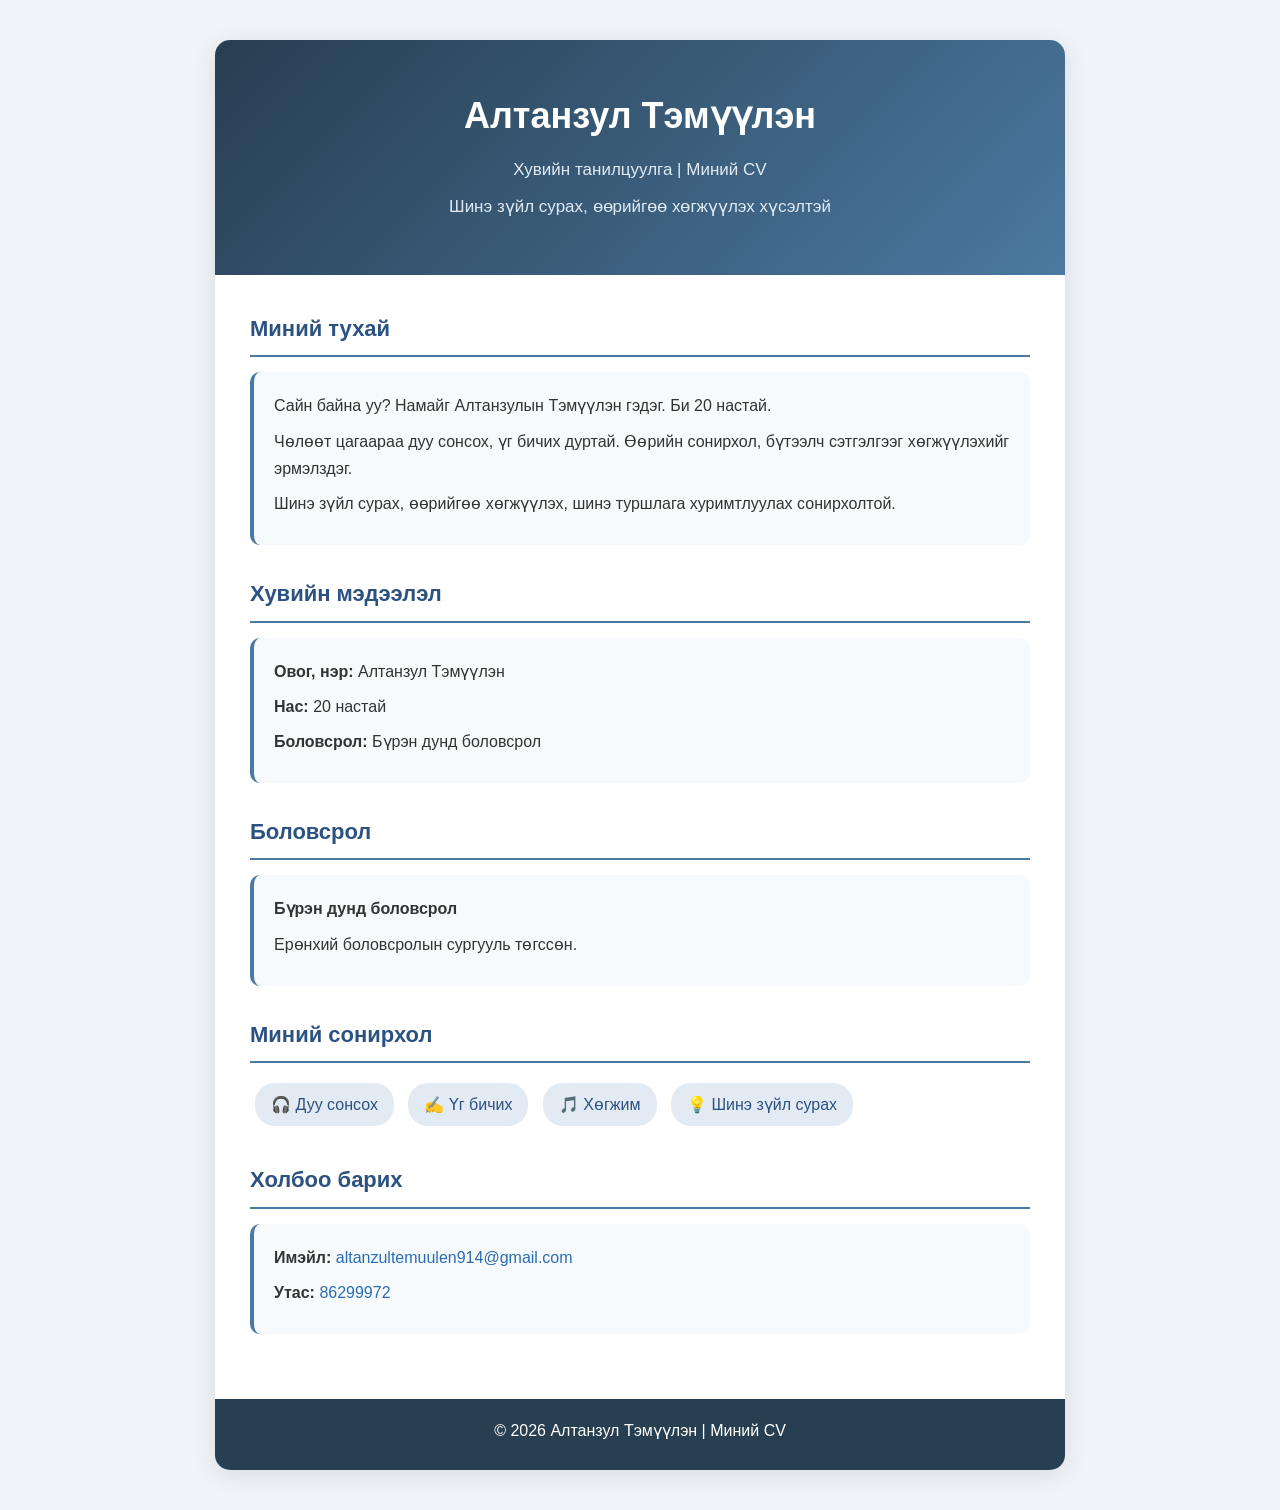
<file: index.html>
<!DOCTYPE html>
<html lang="mn">

<head>
    <meta charset="UTF-8">
    <meta name="viewport" content="width=device-width, initial-scale=1.0">

    <title>Алтанзул Тэмүүлэн | Миний CV</title>

    <style>
        /* Үндсэн загвар */
        * {
            margin: 0;
            padding: 0;
            box-sizing: border-box;
        }

        body {
            font-family: Arial, sans-serif;
            background-color: #f0f4f8;
            color: #333;
            line-height: 1.7;
        }

        /* CV үндсэн хэсэг */
        .container {
            max-width: 850px;
            margin: 40px auto;
            background-color: white;
            border-radius: 15px;
            overflow: hidden;
            box-shadow: 0 5px 25px rgba(0, 0, 0, 0.1);
        }

        /* Толгой хэсэг */
        header {
            background: linear-gradient(135deg, #283e51, #4b79a1);
            color: white;
            text-align: center;
            padding: 45px 20px;
        }

        header h1 {
            font-size: 36px;
            margin-bottom: 10px;
        }

        header p {
            font-size: 17px;
            color: #e0eaf3;
        }

        /* Үндсэн мэдээлэл */
        main {
            padding: 35px;
        }

        section {
            margin-bottom: 30px;
        }

        h2 {
            color: #2c5282;
            font-size: 22px;
            border-bottom: 2px solid #4b79a1;
            padding-bottom: 8px;
            margin-bottom: 15px;
        }

        p {
            margin-bottom: 8px;
        }

        /* Мэдээллийн хайрцаг */
        .info-box {
            background-color: #f7fafc;
            padding: 20px;
            border-radius: 10px;
            border-left: 4px solid #4b79a1;
        }

        /* Сонирхол */
        .hobby {
            display: inline-block;
            background-color: #e2eaf3;
            color: #2c5282;
            padding: 8px 16px;
            margin: 5px;
            border-radius: 20px;
        }

        /* Холбоос */
        a {
            color: #2b6cb0;
            text-decoration: none;
        }

        a:hover {
            text-decoration: underline;
        }

        /* Хөл хэсэг */
        footer {
            background-color: #283e51;
            color: white;
            text-align: center;
            padding: 18px;
        }

        /* Гар утасны тохиргоо */
        @media (max-width: 600px) {
            .container {
                margin: 10px;
            }

            header h1 {
                font-size: 27px;
            }

            main {
                padding: 20px;
            }
        }
    </style>
</head>

<body>

    <div class="container">

        <!-- Нүүр хэсэг -->
        <header>
            <h1>Алтанзул Тэмүүлэн</h1>
            <p>Хувийн танилцуулга | Миний CV</p>
            <p>Шинэ зүйл сурах, өөрийгөө хөгжүүлэх хүсэлтэй</p>
        </header>

        <main>

            <!-- Миний тухай -->
            <section>
                <h2>Миний тухай</h2>

                <div class="info-box">
                    <p>
                        Сайн байна уу? Намайг Алтанзулын Тэмүүлэн гэдэг.
                        Би 20 настай.
                    </p>

                    <p>
                        Чөлөөт цагаараа дуу сонсох, үг бичих дуртай.
                        Өөрийн сонирхол, бүтээлч сэтгэлгээг хөгжүүлэхийг
                        эрмэлздэг.
                    </p>

                    <p>
                        Шинэ зүйл сурах, өөрийгөө хөгжүүлэх,
                        шинэ туршлага хуримтлуулах сонирхолтой.
                    </p>
                </div>
            </section>

            <!-- Хувийн мэдээлэл -->
            <section>
                <h2>Хувийн мэдээлэл</h2>

                <div class="info-box">
                    <p><strong>Овог, нэр:</strong> Алтанзул Тэмүүлэн</p>
                    <p><strong>Нас:</strong> 20 настай</p>
                    <p><strong>Боловсрол:</strong> Бүрэн дунд боловсрол</p>
                </div>
            </section>

            <!-- Боловсрол -->
            <section>
                <h2>Боловсрол</h2>

                <div class="info-box">
                    <p><strong>Бүрэн дунд боловсрол</strong></p>
                    <p>Ерөнхий боловсролын сургууль төгссөн.</p>
                </div>
            </section>

            <!-- Сонирхол -->
            <section>
                <h2>Миний сонирхол</h2>

                <div>
                    <span class="hobby">🎧 Дуу сонсох</span>
                    <span class="hobby">✍️ Үг бичих</span>
                    <span class="hobby">🎵 Хөгжим</span>
                    <span class="hobby">💡 Шинэ зүйл сурах</span>
                </div>
            </section>

            <!-- Холбоо барих -->
            <section>
                <h2>Холбоо барих</h2>

                <div class="info-box">
                    <p>
                        <strong>Имэйл:</strong>
                        <a href="mailto:altanzultemuulen914@gmail.com">
                            altanzultemuulen914@gmail.com
                        </a>
                    </p>

                    <p>
                        <strong>Утас:</strong>
                        <a href="tel:86299972">86299972</a>
                    </p>
                </div>
            </section>

        </main>

        <!-- Доод хэсэг -->
        <footer>
            <p>© 2026 Алтанзул Тэмүүлэн | Миний CV</p>
        </footer>

    </div>

</body>
</html>
</file>
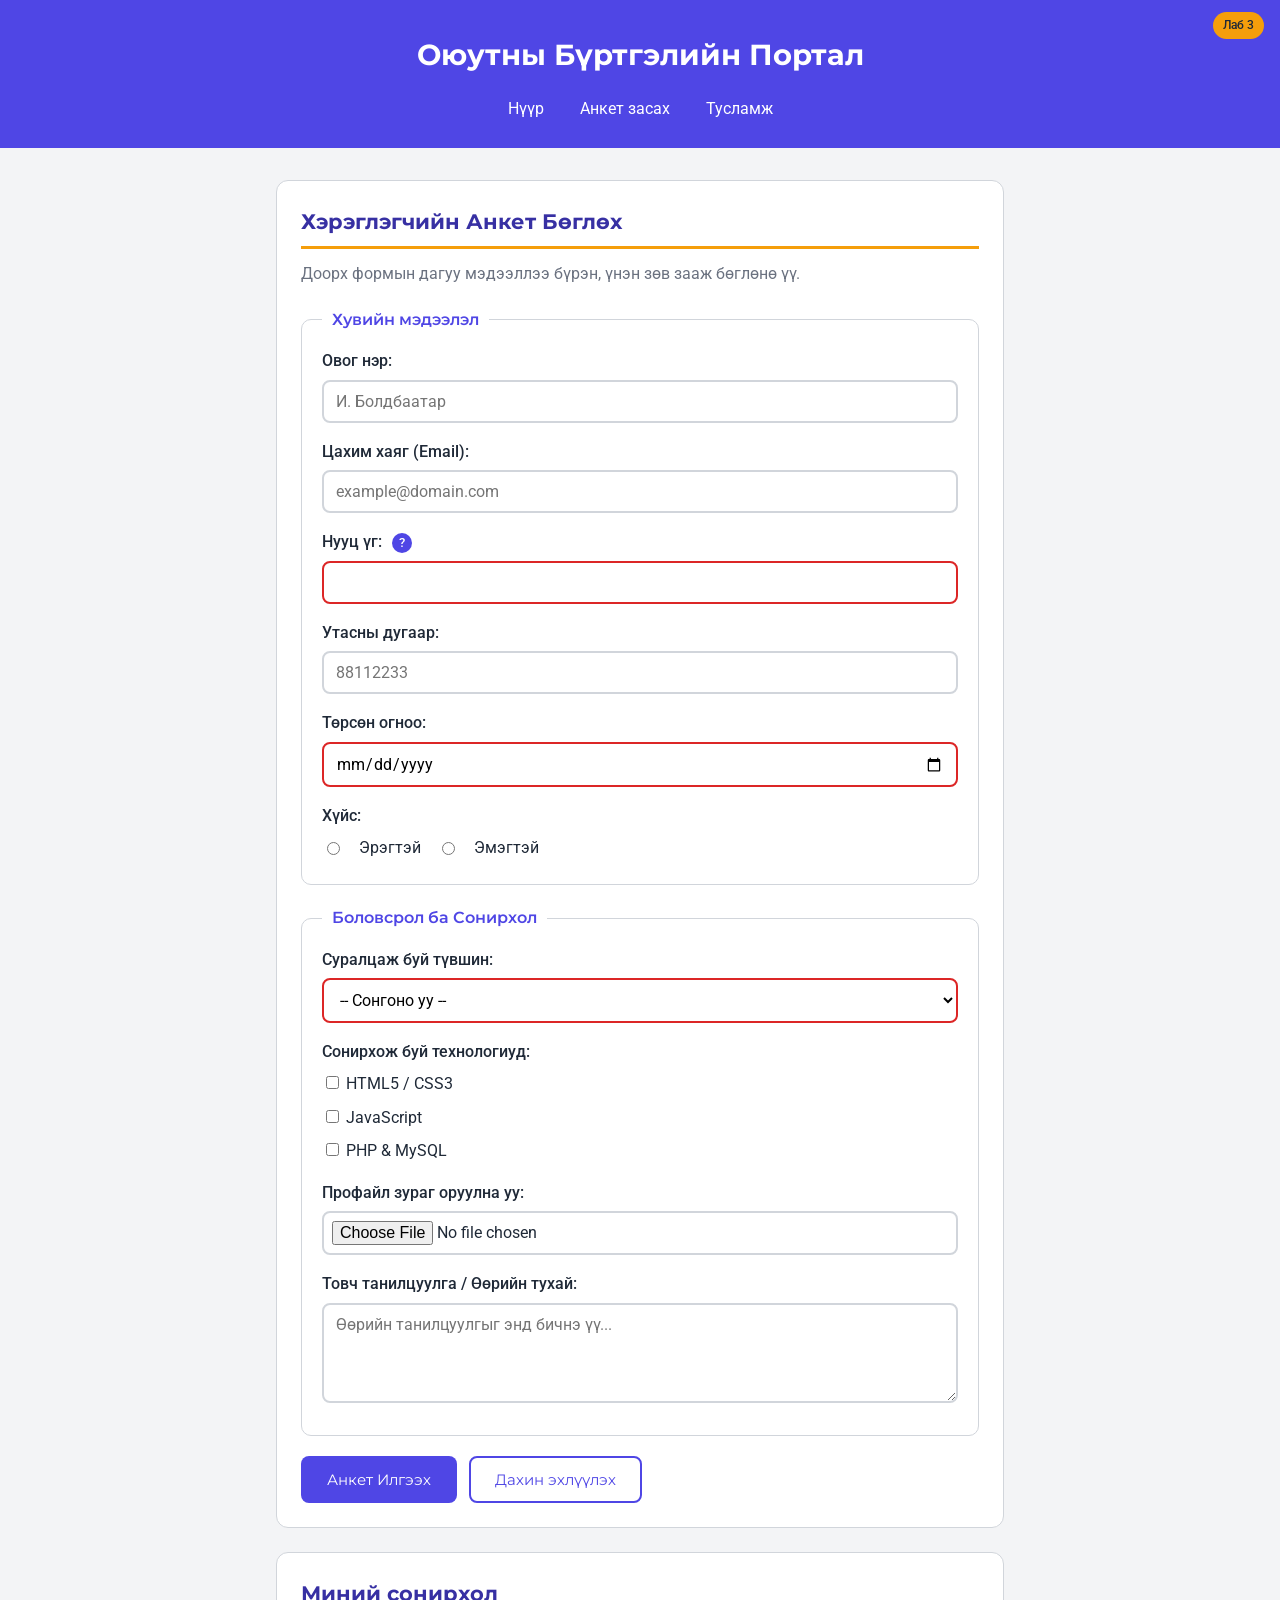
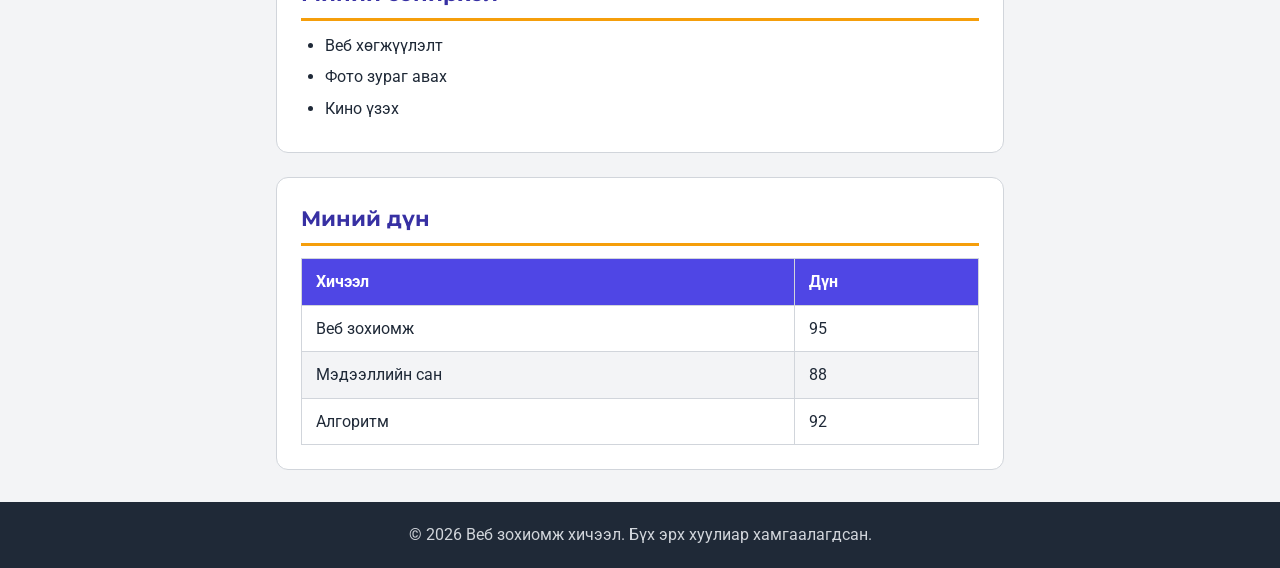
<file: lab02/index.html>
<!DOCTYPE html>
<html lang="mn">
<head>
  <meta charset="UTF-8">
  <meta name="viewport" content="width=device-width, initial-scale=1.0">
  <title>Лаборатори 02: Хэрэглэгчийн анкет</title>
<link rel="stylesheet" href="style.css">
  <!-- Google Fonts -->
  <link rel="preconnect" href="https://fonts.googleapis.com">
  <link rel="preconnect" href="https://fonts.gstatic.com" crossorigin>
  <link href="https://fonts.googleapis.com/css2?family=Montserrat:wght@600;700&family=Roboto:wght@400;500&display=swap" rel="stylesheet">

  <!-- External CSS -->
  <link rel="stylesheet" href="style.css">
</head>
<body>
  <header class="site-header">
    <span class="badge">Лаб 3</span>
    <h1 class="site-title">Оюутны Бүртгэлийн Портал</h1>
    <nav class="site-nav">
      <a class="nav-link" href="../index.html">Нүүр</a>
      <a class="nav-link" href="#">Анкет засах</a>
      <a class="nav-link" href="#">Тусламж</a>
    </nav>
  </header>

  <main class="container">
    <article>
      <section class="card">
        <h2 class="section-title">Хэрэглэгчийн Анкет Бөглөх</h2>
        <p class="lead">Доорх формын дагуу мэдээллээ бүрэн, үнэн зөв зааж бөглөнө үү.</p>

        <form action="#" method="POST" enctype="multipart/form-data">
          <fieldset class="group">
            <legend class="group-title">Хувийн мэдээлэл</legend>

            <div class="field">
              <label class="label" for="fullname">Овог нэр:</label>
              <input class="input" type="text" id="fullname" name="fullname" placeholder="И. Болдбаатар" required minlength="2">
            </div>

            <div class="field">
              <label class="label" for="email">Цахим хаяг (Email):</label>
              <input class="input" type="email" id="email" name="email" placeholder="example@domain.com" required>
            </div>

            <div class="field">
              <label class="label" for="password">
                Нууц үг:
                <span class="tooltip" tabindex="0">?
                  <span class="tooltip-text">Хамгийн багадаа 6 тэмдэгт</span>
                </span>
              </label>
              <input class="input" type="password" id="password" name="password" required minlength="6">
            </div>

            <div class="field">
              <label class="label" for="phone">Утасны дугаар:</label>
              <input class="input" type="tel" id="phone" name="phone" pattern="[0-9]{8}" title="8 оронтой тоо оруулна уу" placeholder="88112233" required>
            </div>

            <div class="field">
              <label class="label" for="dob">Төрсөн огноо:</label>
              <input class="input" type="date" id="dob" name="dob" required>
            </div>

            <div class="field">
              <span class="label">Хүйс:</span>
              <div class="options">
                <input type="radio" id="male" name="gender" value="male" required>
                <label for="male">Эрэгтэй</label>
                <input type="radio" id="female" name="gender" value="female">
                <label for="female">Эмэгтэй</label>
              </div>
            </div>
          </fieldset>

          <fieldset class="group">
            <legend class="group-title">Боловсрол ба Сонирхол</legend>

            <div class="field">
              <label class="label" for="degree">Суралцаж буй түвшин:</label>
              <select class="input" id="degree" name="degree" required>
                <option value="">-- Сонгоно уу --</option>
                <option value="bachelor">Бакалавр</option>
                <option value="master">Магистр</option>
                <option value="doctor">Докторант</option>
              </select>
            </div>

            <div class="field">
              <span class="label">Сонирхож буй технологиуд:</span>
              <div class="options options-column">
                <label class="option"><input type="checkbox" name="skills" value="HTML"> HTML5 / CSS3</label>
                <label class="option"><input type="checkbox" name="skills" value="JavaScript"> JavaScript</label>
                <label class="option"><input type="checkbox" name="skills" value="PHP"> PHP &amp; MySQL</label>
              </div>
            </div>

            <div class="field">
              <label class="label" for="avatar">Профайл зураг оруулна уу:</label>
              <input class="input input-file" type="file" id="avatar" name="avatar" accept="image/*">
            </div>

            <div class="field">
              <label class="label" for="bio">Товч танилцуулга / Өөрийн тухай:</label>
              <textarea class="input" id="bio" name="bio" rows="4" minlength="10" placeholder="Өөрийн танилцуулгыг энд бичнэ үү..."></textarea>
            </div>
          </fieldset>

          <div class="actions">
            <button class="btn btn-primary" type="submit">Анкет Илгээх</button>
            <button class="btn btn-secondary" type="reset">Дахин эхлүүлэх</button>
          </div>
        </form>
      </section>
    </article>

    <section class="card">
      <h2 class="section-title">Миний сонирхол</h2>
      <ul class="interest-list">
        <li>Веб хөгжүүлэлт</li>
        <li>Фото зураг авах</li>
        <li>Кино үзэх</li>
      </ul>
    </section>

    <section class="card">
      <h2 class="section-title">Миний дүн</h2>
      <table class="grades">
        <thead>
          <tr>
            <th>Хичээл</th>
            <th>Дүн</th>
          </tr>
        </thead>
        <tbody>
          <tr><td>Веб зохиомж</td><td>95</td></tr>
          <tr><td>Мэдээллийн сан</td><td>88</td></tr>
          <tr><td>Алгоритм</td><td>92</td></tr>
        </tbody>
      </table>
    </section>
  </main>

  <footer class="site-footer">
    <p>&copy; 2026 Веб зохиомж хичээл. Бүх эрх хуулиар хамгаалагдсан.</p>
  </footer>
</body>
</html>
</file>
<file: lab02/style.css>
/* ===== 1. Өнгө, фонтын хувьсагчид (тогтмол дизайн) ===== */
:root {
  --primary: #4f46e5;
  --primary-dark: #3730a3;
  --accent: #f59e0b;
  --bg: #f3f4f6;
  --card-bg: #ffffff;
  --text: #1f2937;
  --muted: #6b7280;
  --border: #d1d5db;
  --font-heading: "Montserrat", sans-serif;
  --font-body: "Roboto", sans-serif;
}

* {
  box-sizing: border-box; /* padding, border өргөнд нэмэгдэхгүй */
}

body {
  margin: 0;
  background: var(--bg);
  color: var(--text);
  font-family: var(--font-body);
  line-height: 1.6;
}

/* ===== 2. Толгой, навигац (position: relative/absolute) ===== */
.site-header {
  position: relative;            /* badge-ийн жишиг цэг */
  background: var(--primary);
  color: #fff;
  padding: 32px 24px 20px;
  text-align: center;
}

.site-title {
  margin: 0 0 12px;
  font-family: var(--font-heading);
  font-size: 1.8rem;
}

.badge {
  position: absolute;            /* толгойн баруун дээд буланд */
  top: 12px;
  right: 16px;
  background: var(--accent);
  color: #1f2937;
  font-size: 0.75rem;
  font-weight: 500;
  padding: 4px 10px;
  border-radius: 999px;
}

.site-nav {
  display: flex;
  justify-content: center;
  gap: 8px;
}

.nav-link {
  color: #fff;
  text-decoration: none;
  padding: 6px 14px;
  border-radius: 6px;
}

.nav-link:hover {
  background: var(--primary-dark);
}

/* ===== 3. Үндсэн хэсэг, карт (box model) ===== */
.container {
  max-width: 760px;
  margin: 32px auto;
  padding: 0 16px;
}

.card {
  background: var(--card-bg);
  border: 1px solid var(--border);
  border-radius: 12px;
  padding: 24px;
  margin-bottom: 24px;
}

.section-title {
  margin: 0 0 8px;
  padding-bottom: 8px;
  border-bottom: 3px solid var(--accent);
  font-family: var(--font-heading);
  font-size: 1.3rem;
  color: var(--primary-dark);
}

.lead {
  margin: 12px 0 20px;
  color: var(--muted);
}

/* ===== 4. Формын бүлэг, талбарууд ===== */
.group {
  border: 1px solid var(--border);
  border-radius: 10px;
  padding: 16px 20px 8px;
  margin: 0 0 20px;
}

.group-title {
  padding: 0 10px;
  font-family: var(--font-heading);
  font-weight: 600;
  color: var(--primary);
}

.field {
  margin-bottom: 16px;
}

.label {
  display: block;
  margin-bottom: 6px;
  font-weight: 500;
}

.input {
  width: 100%;
  padding: 10px 12px;
  border: 2px solid var(--border);
  border-radius: 8px;
  font-family: var(--font-body);
  font-size: 1rem;
  background: #fff;
}

.input:focus {
  outline: none;
  border-color: var(--primary);
}

.input:invalid:not(:placeholder-shown) {
  border-color: #dc2626;         /* буруу утга оруулсан үед улаан */
}

.input-file {
  padding: 8px;
}

.options {
  display: flex;
  align-items: center;
  gap: 8px 16px;
}

.options-column {
  flex-direction: column;
  align-items: flex-start;
}

.option {
  cursor: pointer;
}

/* ===== 5. Товчнууд ===== */
.actions {
  display: flex;
  gap: 12px;
}

.btn {
  padding: 12px 24px;
  border: 2px solid transparent;
  border-radius: 8px;
  font-family: var(--font-heading);
  font-size: 0.95rem;
  cursor: pointer;
}

.btn-primary {
  background: var(--primary);
  color: #fff;
}

.btn-primary:hover {
  background: var(--primary-dark);
}

.btn-secondary {
  background: transparent;
  color: var(--primary);
  border-color: var(--primary);
}

.btn-secondary:hover {
  background: #eef2ff;
}

/* ===== 6. Tooltip (position: relative/absolute) ===== */
.tooltip {
  position: relative;            /* tooltip-text-ийн жишиг цэг */
  display: inline-block;
  width: 20px;
  height: 20px;
  margin-left: 6px;
  border-radius: 50%;
  background: var(--primary);
  color: #fff;
  font-size: 0.8rem;
  line-height: 20px;
  text-align: center;
  cursor: help;
}

.tooltip-text {
  position: absolute;            /* тэмдэглэгээний дээр гарна */
  bottom: 130%;
  left: 50%;
  transform: translateX(-50%);
  width: 190px;
  padding: 8px;
  border-radius: 6px;
  background: var(--text);
  color: #fff;
  font-size: 0.8rem;
  line-height: 1.4;
  opacity: 0;
  visibility: hidden;
  transition: opacity 0.2s;
}

.tooltip:hover .tooltip-text,
.tooltip:focus .tooltip-text {
  opacity: 1;
  visibility: visible;
}

/* ===== 7. Жагсаалт, хүснэгт ===== */
.interest-list {
  margin: 12px 0 0;
  padding-left: 24px;
}

.interest-list li {
  margin-bottom: 6px;
}

.grades {
  width: 100%;
  margin-top: 12px;
  border-collapse: collapse;
}

.grades th,
.grades td {
  padding: 10px 14px;
  border: 1px solid var(--border);
  text-align: left;
}

.grades thead {
  background: var(--primary);
  color: #fff;
}

.grades tbody tr:nth-child(even) {
  background: var(--bg);
}

/* ===== 8. Хөл хэсэг ===== */
.site-footer {
  padding: 20px;
  background: var(--text);
  color: #d1d5db;
  text-align: center;
}

.site-footer p {
  margin: 0;
}
</file>
